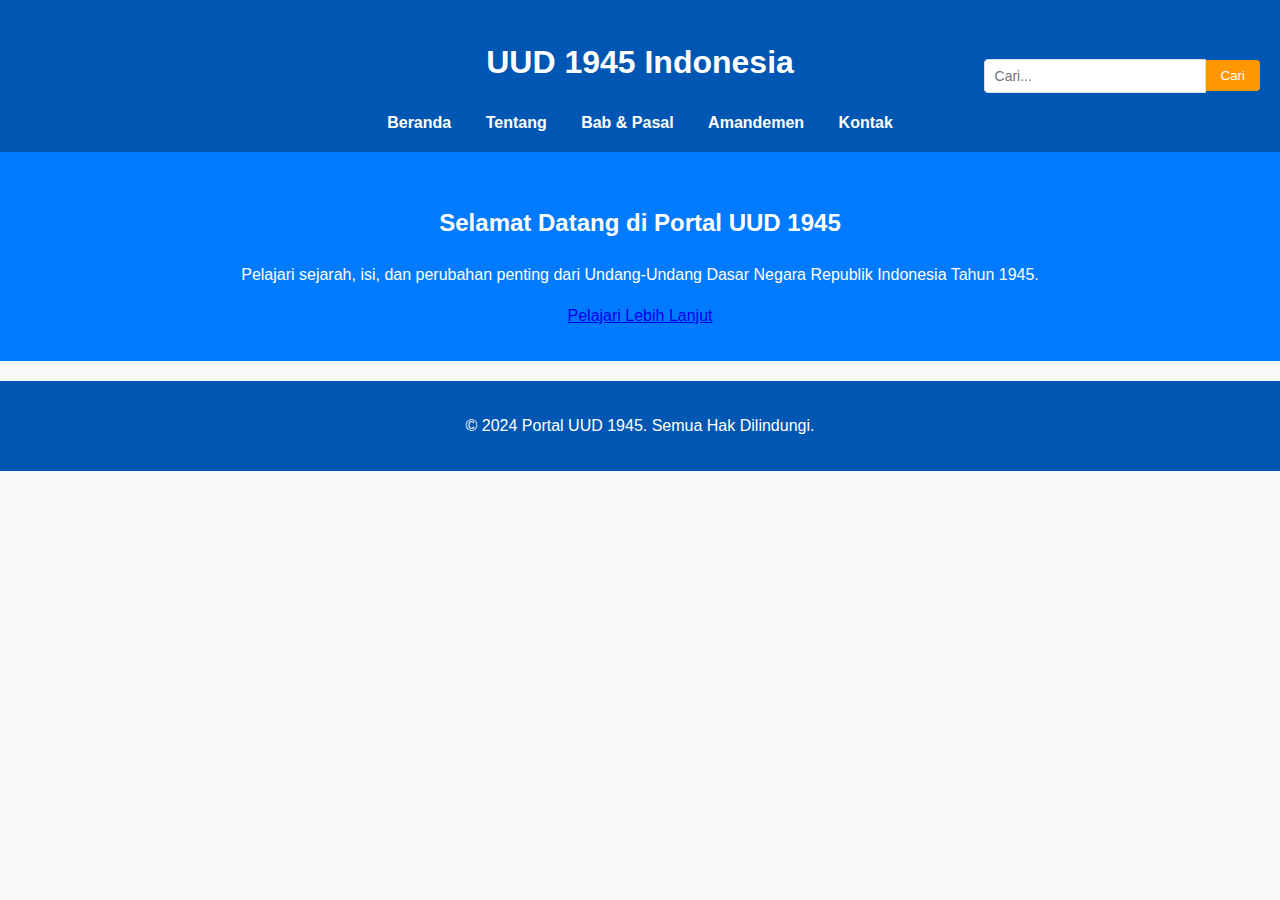
<file: index.html>
<!DOCTYPE html>
<html lang="id">

<head>
    <meta charset="UTF-8">
    <meta name="viewport" content="width=device-width, initial-scale=1.0">
    <title>UUD 1945 Indonesia</title>
    <link rel="stylesheet" href="styles.css">
</head>

<body>
    <header>
        <div class="container">
            <h1>UUD 1945 Indonesia</h1>
            <nav>
                <a href="index.html">Beranda</a>
                <a href="about.html">Tentang</a>
                <a href="chapters.html">Bab & Pasal</a>
                <a href="amendments.html">Amandemen</a>
                <a href="https://s.id/uhuyntap" target="_blank">Kontak</a>
            </nav>
            <!-- Kotak Pencarian -->
            <div class="search-container">
                <input type="text" id="searchBox" placeholder="Cari...">
                <button id="searchButton">Cari</button>
            </div>
        </div>
    </header>

    <section class="hero">
        <h2>Selamat Datang di Portal UUD 1945</h2>
        <p>Pelajari sejarah, isi, dan perubahan penting dari Undang-Undang Dasar Negara Republik Indonesia Tahun 1945.
        </p>
        <a href="about.html" class="button">Pelajari Lebih Lanjut</a>
    </section>

    <footer>
        <p>&copy; 2024 Portal UUD 1945. Semua Hak Dilindungi.</p>
    </footer>
    <script src="search.js"></script>
</body>

</html>
</file>
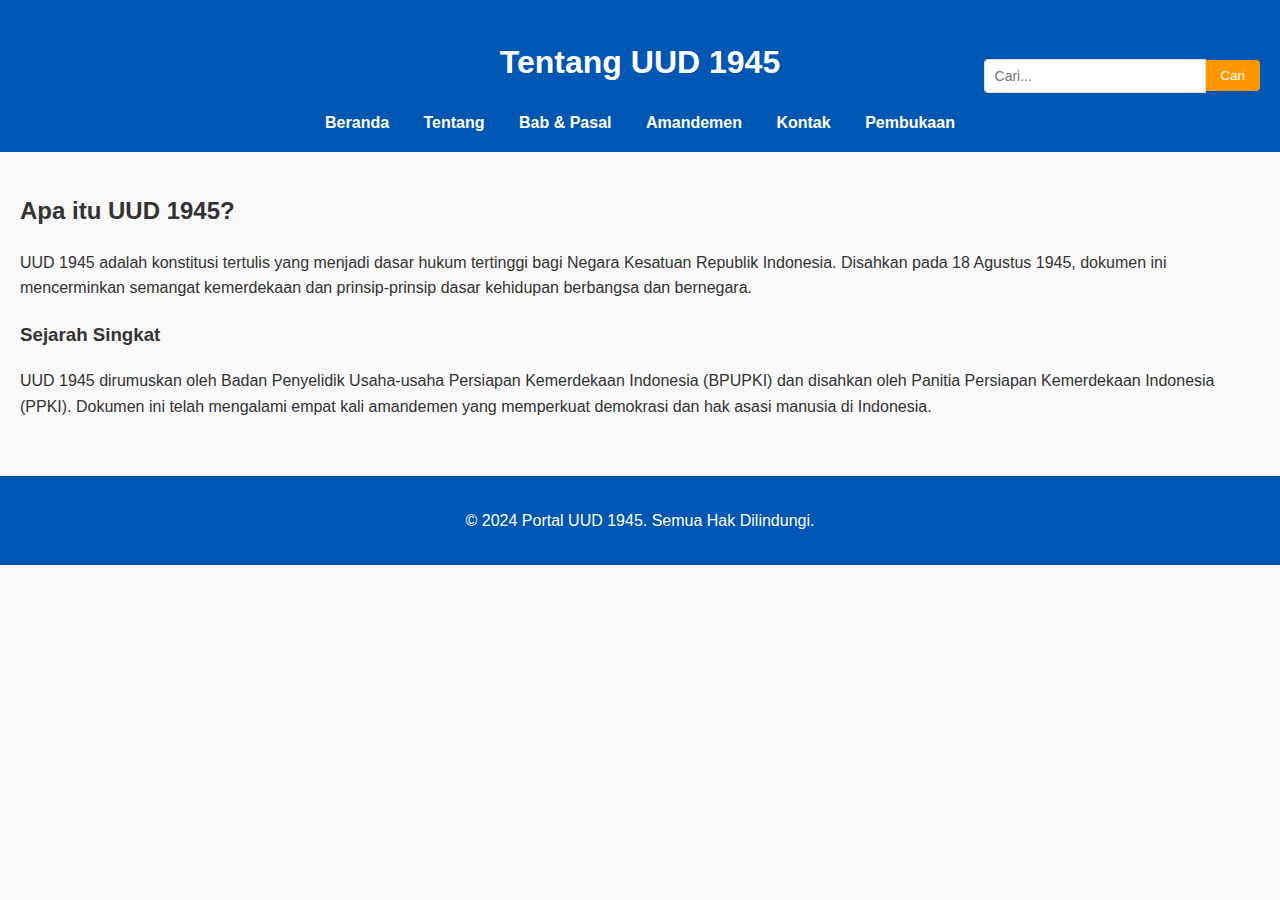
<file: about.html>
<!DOCTYPE html>
<html lang="id">

<head>
    <meta charset="UTF-8">
    <meta name="viewport" content="width=device-width, initial-scale=1.0">
    <title>Tentang UUD 1945</title>
    <link rel="stylesheet" href="styles.css">
</head>

<body>
    <header>
        <div class="container">
            <h1>Tentang UUD 1945</h1>
            <nav>
                <a href="index.html">Beranda</a>
                <a href="about.html">Tentang</a>
                <a href="chapters.html">Bab & Pasal</a>
                <a href="amendments.html">Amandemen</a>
                <a href="https://s.id/uhuyntap" target="_blank">Kontak</a>
                <a href="opening.html">Pembukaan</a>
            </nav>
            <!-- Kotak Pencarian -->
            <div class="search-container">
                <input type="text" id="searchBox" placeholder="Cari...">
                <button id="searchButton">Cari</button>
            </div>
        </div>
    </header>

    <section class="content">
        <h2>Apa itu UUD 1945?</h2>
        <p>UUD 1945 adalah konstitusi tertulis yang menjadi dasar hukum tertinggi bagi Negara Kesatuan Republik
            Indonesia. Disahkan pada 18 Agustus 1945, dokumen ini mencerminkan semangat kemerdekaan dan prinsip-prinsip
            dasar kehidupan berbangsa dan bernegara.</p>

        <h3>Sejarah Singkat</h3>
        <p>UUD 1945 dirumuskan oleh Badan Penyelidik Usaha-usaha Persiapan Kemerdekaan Indonesia (BPUPKI) dan disahkan
            oleh Panitia Persiapan Kemerdekaan Indonesia (PPKI). Dokumen ini telah mengalami empat kali amandemen yang
            memperkuat demokrasi dan hak asasi manusia di Indonesia.</p>
    </section>

    <footer>
        <p>&copy; 2024 Portal UUD 1945. Semua Hak Dilindungi.</p>
    </footer>
    <script src="search.js"></script>
</body>

</html>
</file>
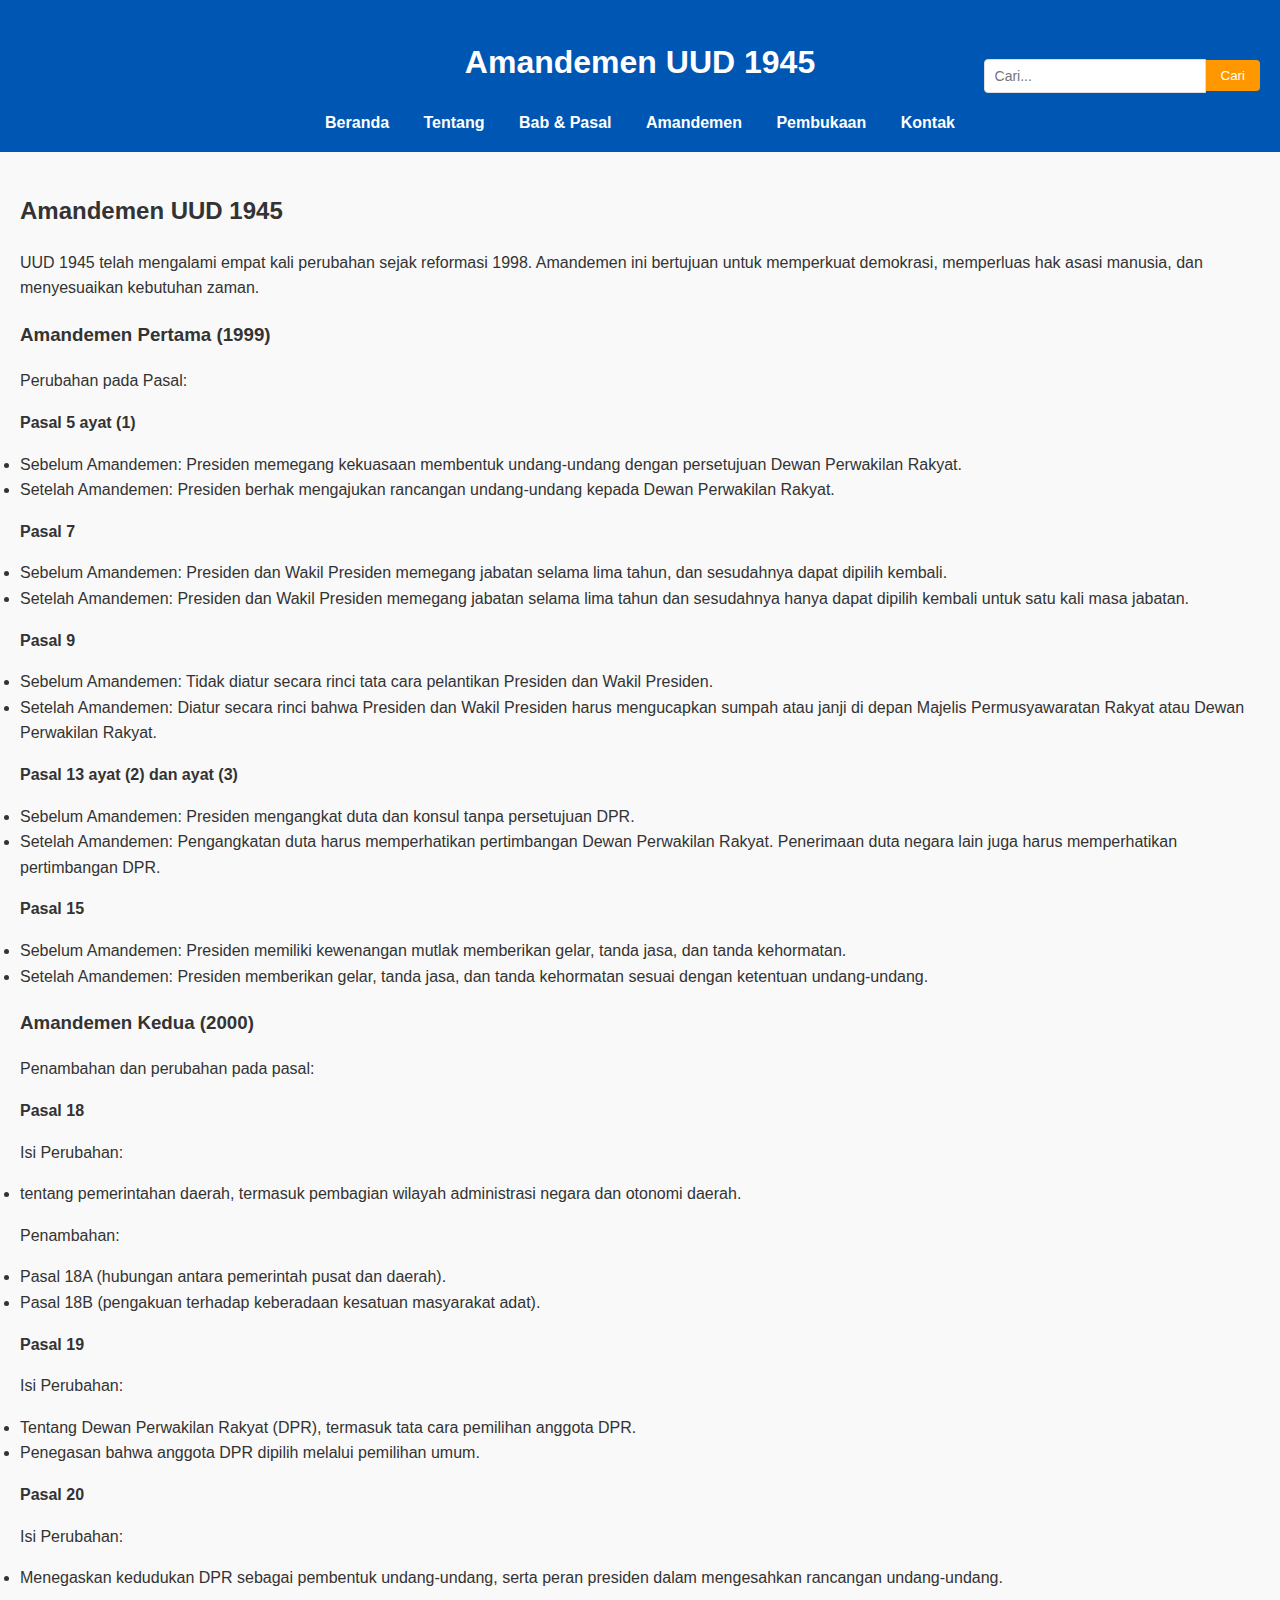
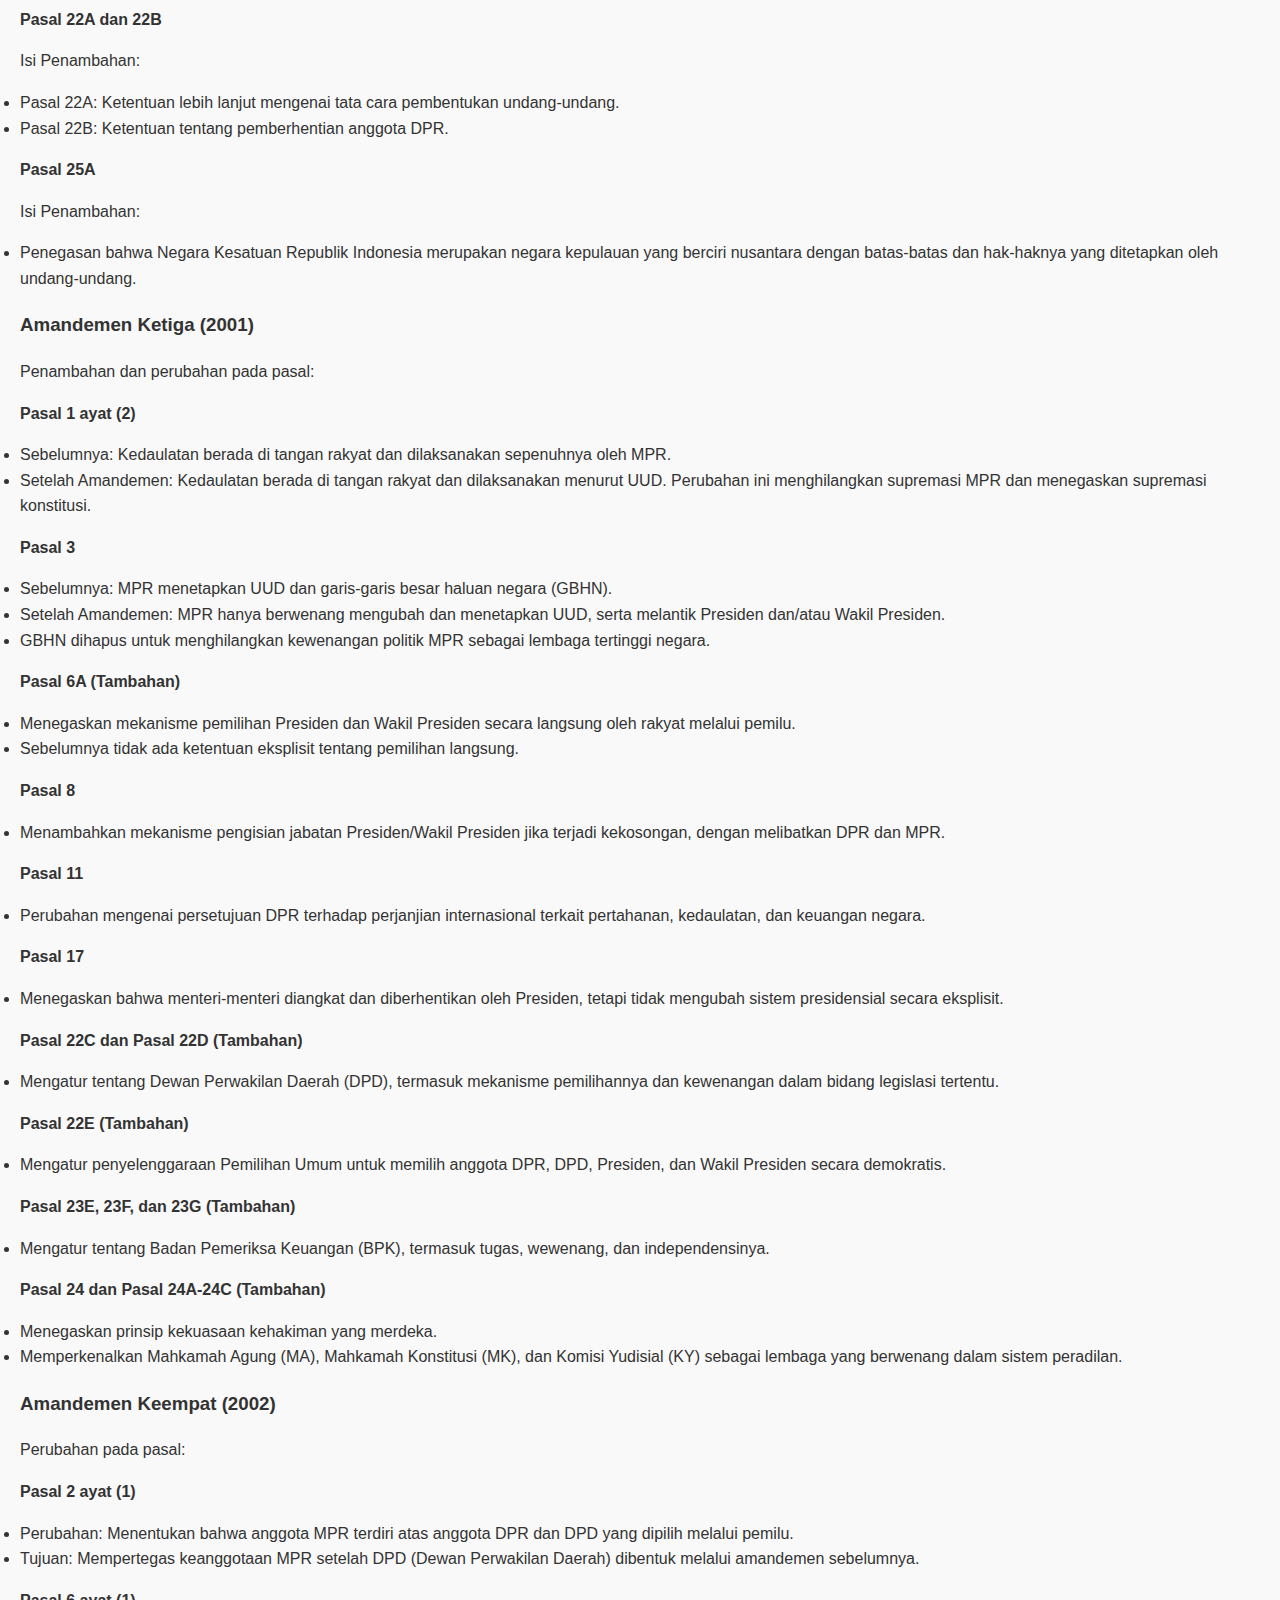
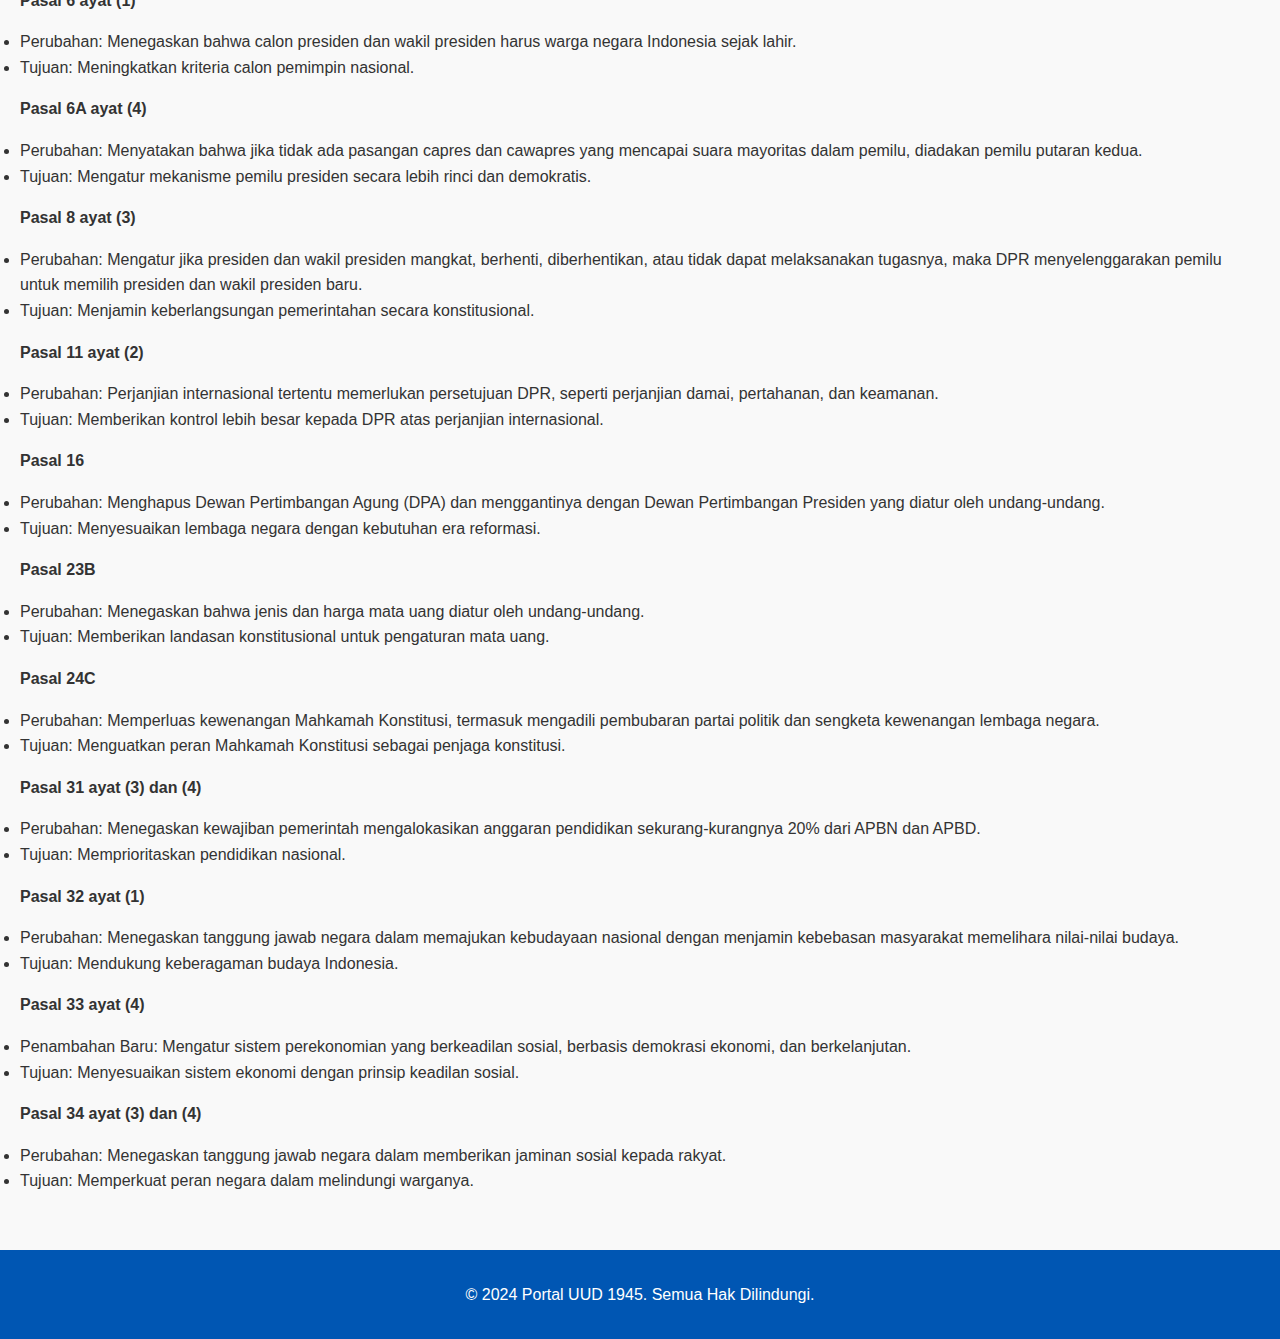
<file: amendments.html>
<!DOCTYPE html>
<html lang="id">

<head>
    <meta charset="UTF-8">
    <meta name="viewport" content="width=device-width, initial-scale=1.0">
    <title>Amandemen UUD 1945</title>
    <link rel="stylesheet" href="styles.css">
</head>

<body>
    <header>
        <div class="container">
            <h1>Amandemen UUD 1945</h1>
            <nav>
                <a href="index.html">Beranda</a>
                <a href="about.html">Tentang</a>
                <a href="chapters.html">Bab & Pasal</a>
                <a href="amendments.html">Amandemen</a>
                <a href="opening.html">Pembukaan</a>
                <a href="https://s.id/uhuyntap" target="_blank">Kontak</a>
            </nav>
            <!-- Kotak Pencarian -->
            <div class="search-container">
                <input type="text" id="searchBox" placeholder="Cari...">
                <button id="searchButton">Cari</button>
            </div>
        </div>
    </header>

    <section class="content">
        <h2>Amandemen UUD 1945</h2>
        <p>UUD 1945 telah mengalami empat kali perubahan sejak reformasi 1998. Amandemen ini bertujuan untuk memperkuat
            demokrasi, memperluas hak asasi manusia, dan menyesuaikan kebutuhan zaman.</p>

        <h3>Amandemen Pertama (1999)</h3>
        <p>Perubahan pada Pasal:</p>
        <p> <strong>Pasal 5 ayat (1)</strong>

            <li>Sebelum Amandemen: Presiden memegang kekuasaan membentuk undang-undang dengan persetujuan Dewan
                Perwakilan Rakyat.</li>
            <li>Setelah Amandemen: Presiden berhak mengajukan rancangan undang-undang kepada Dewan Perwakilan Rakyat.
            </li>
        </p>

        <p><strong>Pasal 7</strong>

            <li>Sebelum Amandemen: Presiden dan Wakil Presiden memegang jabatan selama lima tahun, dan sesudahnya dapat
                dipilih kembali.</li>
            <li>Setelah Amandemen: Presiden dan Wakil Presiden memegang jabatan selama lima tahun dan sesudahnya hanya
                dapat dipilih kembali untuk satu kali masa jabatan.</li>
        </p>

        <p><strong>Pasal 9</strong>

            <li>Sebelum Amandemen: Tidak diatur secara rinci tata cara pelantikan Presiden dan Wakil Presiden.</li>
            <li>Setelah Amandemen: Diatur secara rinci bahwa Presiden dan Wakil Presiden harus mengucapkan sumpah atau
                janji di depan Majelis Permusyawaratan Rakyat atau Dewan Perwakilan Rakyat.</li>
        </p>

        <p><strong>Pasal 13 ayat (2) dan ayat (3)</strong>

            <li>Sebelum Amandemen: Presiden mengangkat duta dan konsul tanpa persetujuan DPR.</li>
            <li>Setelah Amandemen: Pengangkatan duta harus memperhatikan pertimbangan Dewan Perwakilan Rakyat.
                Penerimaan duta negara lain juga harus memperhatikan pertimbangan DPR.</li>
        </p>
        <p><strong>Pasal 15</strong>

            <li>Sebelum Amandemen: Presiden memiliki kewenangan mutlak memberikan gelar, tanda jasa, dan tanda
                kehormatan.</li>
            <li>Setelah Amandemen: Presiden memberikan gelar, tanda jasa, dan tanda kehormatan sesuai dengan ketentuan
                undang-undang.</li>
        </p>

        <h3>Amandemen Kedua (2000)</h3>
        <p>Penambahan dan perubahan pada pasal:</p>
        <p><strong>Pasal 18</strong>

        <p>Isi Perubahan:
            <li> tentang pemerintahan daerah, termasuk pembagian wilayah administrasi negara dan otonomi
                daerah.</li>
        </p>
        <p>Penambahan:
            <li>Pasal 18A (hubungan antara pemerintah pusat dan daerah).</li>
            <li>Pasal 18B (pengakuan terhadap keberadaan kesatuan masyarakat adat).</li>
        </p>
        </p>
        <p><strong>Pasal 19</strong>

        <p>Isi Perubahan: <li>Tentang Dewan Perwakilan Rakyat (DPR), termasuk tata cara pemilihan anggota DPR.</li>
            <li>Penegasan bahwa anggota DPR dipilih melalui pemilihan umum.</li>
        </p>
        </p>
        <p><strong>Pasal 20</strong>

        <p>Isi Perubahan:
            <li>Menegaskan kedudukan DPR sebagai pembentuk undang-undang, serta peran presiden dalam mengesahkan
                rancangan undang-undang.</li>
        </p>
        </p>
        <p><strong>Pasal 22A dan 22B</strong>

        <p>Isi Penambahan:
            <li>Pasal 22A: Ketentuan lebih lanjut mengenai tata cara pembentukan undang-undang.</li>
            <li>Pasal 22B: Ketentuan tentang pemberhentian anggota DPR.</li>
        </p>
        </p>
        <p><strong>Pasal 25A</strong>

        <p>Isi Penambahan:</p>
        <li>Penegasan bahwa Negara Kesatuan Republik Indonesia merupakan negara kepulauan yang berciri nusantara dengan
            batas-batas dan hak-haknya yang ditetapkan oleh undang-undang.</li>
        </p>
        <h3>Amandemen Ketiga (2001)</h3>
        <p>Penambahan dan perubahan pada pasal:</p>
        <p><strong>Pasal 1 ayat (2)</strong>

            <li>Sebelumnya: Kedaulatan berada di tangan rakyat dan dilaksanakan sepenuhnya oleh MPR.</li>
            <li>Setelah Amandemen: Kedaulatan berada di tangan rakyat dan dilaksanakan menurut UUD.
                Perubahan ini menghilangkan supremasi MPR dan menegaskan supremasi konstitusi.</li>
        </p>
        <p><strong>Pasal 3</strong>

            <li>Sebelumnya: MPR menetapkan UUD dan garis-garis besar haluan negara (GBHN).</li>
            <li>Setelah Amandemen: MPR hanya berwenang mengubah dan menetapkan UUD, serta melantik Presiden dan/atau
                Wakil
                Presiden.</li>
            <li>GBHN dihapus untuk menghilangkan kewenangan politik MPR sebagai lembaga tertinggi negara.</li>
        </p>
        <p><strong>Pasal 6A (Tambahan)</strong>

            <li>Menegaskan mekanisme pemilihan Presiden dan Wakil Presiden secara langsung oleh rakyat melalui pemilu.
            </li>
            <li>Sebelumnya tidak ada ketentuan eksplisit tentang pemilihan langsung.</li>
        </p>
        <p><strong>Pasal 8</strong>

            <li>Menambahkan mekanisme pengisian jabatan Presiden/Wakil Presiden jika terjadi kekosongan, dengan
                melibatkan DPR dan MPR.</li>
        </p>
        <p><strong>Pasal 11</strong>

            <li>Perubahan mengenai persetujuan DPR terhadap perjanjian internasional terkait pertahanan, kedaulatan, dan
                keuangan negara.</li>
        </p>
        <p><strong>Pasal 17</strong>

            <li>Menegaskan bahwa menteri-menteri diangkat dan diberhentikan oleh Presiden, tetapi tidak mengubah sistem
                presidensial secara eksplisit.</li>
        </p>
        <p><strong>Pasal 22C dan Pasal 22D (Tambahan)</strong>

            <li>Mengatur tentang Dewan Perwakilan Daerah (DPD), termasuk mekanisme pemilihannya dan kewenangan dalam
                bidang
                legislasi tertentu.</li>
        </p>
        <p><strong>Pasal 22E (Tambahan)</strong>

            <li>Mengatur penyelenggaraan Pemilihan Umum untuk memilih anggota DPR, DPD, Presiden, dan Wakil Presiden
                secara demokratis.</li>
        </p>
        <p><strong>Pasal 23E, 23F, dan 23G (Tambahan)</strong>

            <li>Mengatur tentang Badan Pemeriksa Keuangan (BPK), termasuk tugas, wewenang, dan independensinya.</li>
        </p>
        <p><strong>Pasal 24 dan Pasal 24A-24C (Tambahan)</strong>

            <li>Menegaskan prinsip kekuasaan kehakiman yang merdeka.</li>
            <li>Memperkenalkan Mahkamah Agung (MA), Mahkamah Konstitusi (MK), dan Komisi Yudisial (KY) sebagai lembaga
                yang berwenang dalam sistem peradilan.</li>
        </p>
        <h3>Amandemen Keempat (2002)</h3>
        <p>Perubahan pada pasal:</p>
        <p><strong>Pasal 2 ayat (1)</strong>

            <li>Perubahan: Menentukan bahwa anggota MPR terdiri atas anggota DPR dan DPD yang dipilih melalui pemilu.
            </li>
            <li>Tujuan: Mempertegas keanggotaan MPR setelah DPD (Dewan Perwakilan Daerah) dibentuk melalui amandemen
                sebelumnya.</li>
        </p>
        <p><strong>Pasal 6 ayat (1)</strong>

            <li>Perubahan: Menegaskan bahwa calon presiden dan wakil presiden harus warga negara Indonesia sejak lahir.
            </li>
            <li>Tujuan: Meningkatkan kriteria calon pemimpin nasional.</li>
        </p>
        <p><strong>Pasal 6A ayat (4)</strong>

            <li>Perubahan: Menyatakan bahwa jika tidak ada pasangan capres dan cawapres yang mencapai suara mayoritas
                dalam pemilu, diadakan pemilu putaran kedua.</li>
            <li>Tujuan: Mengatur mekanisme pemilu presiden secara lebih rinci dan demokratis.</li>
        </p>
        <p><strong>Pasal 8 ayat (3)</strong>

            <li>Perubahan: Mengatur jika presiden dan wakil presiden mangkat, berhenti, diberhentikan, atau tidak dapat
                melaksanakan tugasnya, maka DPR menyelenggarakan pemilu untuk memilih presiden dan wakil presiden baru.
            </li>
            <li>Tujuan: Menjamin keberlangsungan pemerintahan secara konstitusional.</li>
        </p>
        <p><strong>Pasal 11 ayat (2)</strong>

            <li>Perubahan: Perjanjian internasional tertentu memerlukan persetujuan DPR, seperti perjanjian damai,
                pertahanan, dan keamanan.</li>
            <li>Tujuan: Memberikan kontrol lebih besar kepada DPR atas perjanjian internasional.</li>
        </p>
        <p><strong>Pasal 16</strong>

            <li>Perubahan: Menghapus Dewan Pertimbangan Agung (DPA) dan menggantinya dengan Dewan Pertimbangan Presiden
                yang diatur oleh undang-undang.</li>
            <li>Tujuan: Menyesuaikan lembaga negara dengan kebutuhan era reformasi.</li>
        </p>
        <p><strong>Pasal 23B</strong>

            <li>Perubahan: Menegaskan bahwa jenis dan harga mata uang diatur oleh undang-undang.</li>
            <li>Tujuan: Memberikan landasan konstitusional untuk pengaturan mata uang.</li>
        </p>
        <p><strong>Pasal 24C</strong>

            <li>Perubahan: Memperluas kewenangan Mahkamah Konstitusi, termasuk mengadili pembubaran partai politik dan
                sengketa kewenangan lembaga negara.</li>
            <li>Tujuan: Menguatkan peran Mahkamah Konstitusi sebagai penjaga konstitusi.</li>
        </p>
        <p><strong>Pasal 31 ayat (3) dan (4)</strong>

            <li>Perubahan: Menegaskan kewajiban pemerintah mengalokasikan anggaran pendidikan sekurang-kurangnya 20%
                dari APBN dan APBD.</li>
            <li>Tujuan: Memprioritaskan pendidikan nasional.</li>
        </p>
        <p><strong>Pasal 32 ayat (1)</strong>

            <li>Perubahan: Menegaskan tanggung jawab negara dalam memajukan kebudayaan nasional dengan menjamin
                kebebasan
                masyarakat memelihara nilai-nilai budaya.</li>
            <li>Tujuan: Mendukung keberagaman budaya Indonesia.</li>
        </p>
        <p><strong>Pasal 33 ayat (4)</strong>

            <li>Penambahan Baru: Mengatur sistem perekonomian yang berkeadilan sosial, berbasis demokrasi ekonomi,
                dan berkelanjutan.</li>
            <li>Tujuan: Menyesuaikan sistem ekonomi dengan prinsip keadilan sosial.</li>
        </p>
        <p><strong>Pasal 34 ayat (3) dan (4)</strong>

            <li>Perubahan: Menegaskan tanggung jawab negara dalam memberikan jaminan sosial kepada rakyat.</li>
            <li>Tujuan: Memperkuat peran negara dalam melindungi warganya.</li>
        </p>
        


    </section>

    <footer>
        <p>&copy; 2024 Portal UUD 1945. Semua Hak Dilindungi.</p>
    </footer>
    <script src="search.js"></script>
</body>

</html>
</file>
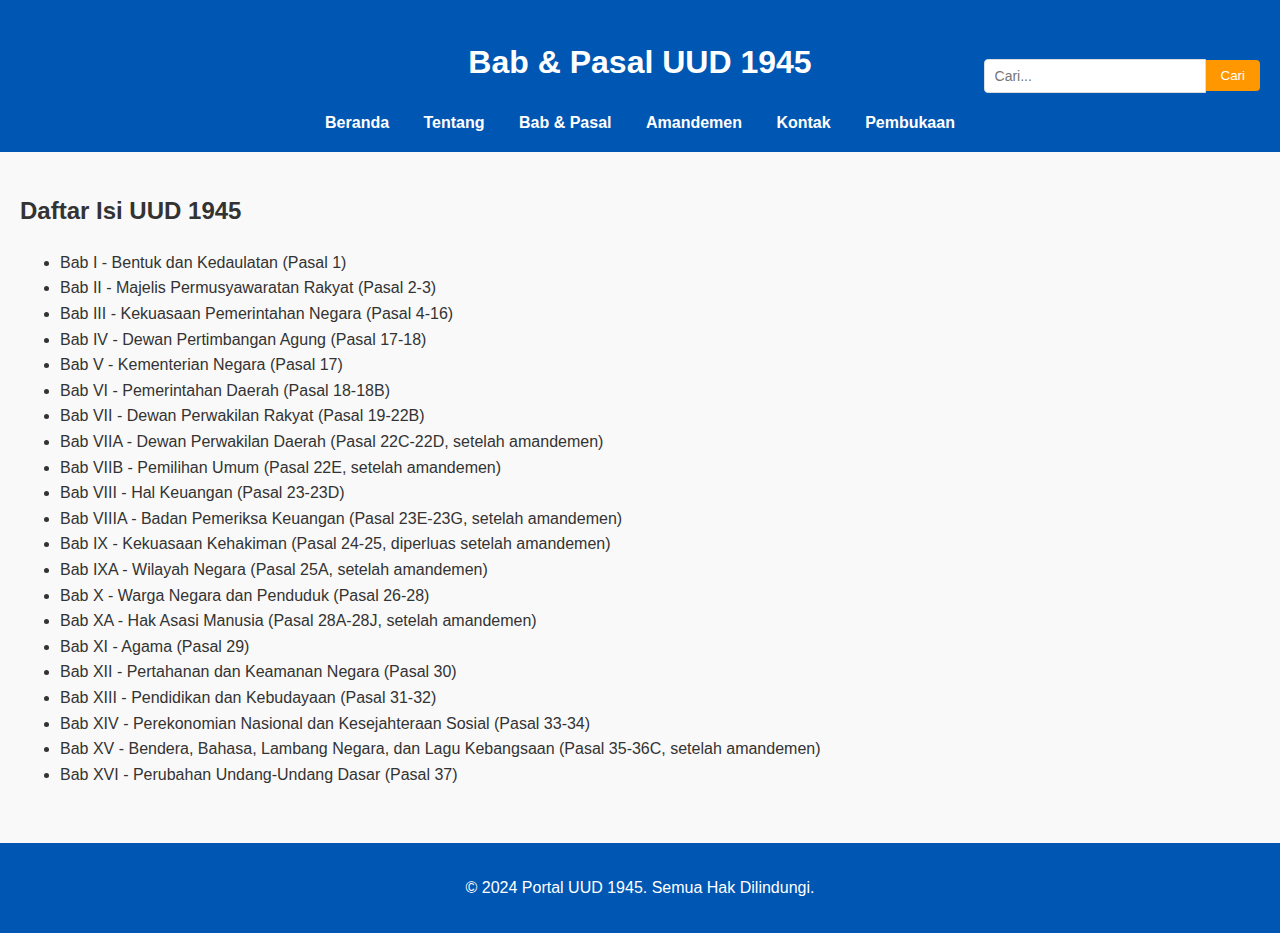
<file: chapters.html>
<!DOCTYPE html>
<html lang="id">

<head>
    <meta charset="UTF-8">
    <meta name="viewport" content="width=device-width, initial-scale=1.0">
    <title>Bab dan Pasal UUD 1945</title>
    <link rel="stylesheet" href="styles.css">
</head>

<body>
    <header>
        <div class="container">
            <h1>Bab & Pasal UUD 1945</h1>
            <nav>
                <a href="index.html">Beranda</a>
                <a href="about.html">Tentang</a>
                <a href="chapters.html">Bab & Pasal</a>
                <a href="amendments.html">Amandemen</a>
                <a href="https://s.id/uhuyntap" target="_blank">Kontak</a>
                <a href="opening.html">Pembukaan</a>
            </nav>
            <!-- Kotak Pencarian -->
            <div class="search-container">
                <input type="text" id="searchBox" placeholder="Cari...">
                <button id="searchButton">Cari</button>
            </div>
        </div>
    </header>

    <section class="content">
        <h2>Daftar Isi UUD 1945</h2>
        <ul>
            <li>Bab I - Bentuk dan Kedaulatan (Pasal 1)</li>
            <li>Bab II - Majelis Permusyawaratan Rakyat (Pasal 2-3)</li>
            <li>Bab III - Kekuasaan Pemerintahan Negara (Pasal 4-16)</li>
            <li>Bab IV - Dewan Pertimbangan Agung (Pasal 17-18)</li>
            <li>Bab V - Kementerian Negara (Pasal 17)</li>
            <li>Bab VI - Pemerintahan Daerah (Pasal 18-18B)</li>
            <li>Bab VII - Dewan Perwakilan Rakyat (Pasal 19-22B)</li>
            <li>Bab VIIA - Dewan Perwakilan Daerah (Pasal 22C-22D, setelah amandemen)</li>
            <li>Bab VIIB - Pemilihan Umum (Pasal 22E, setelah amandemen)</li>
            <li>Bab VIII - Hal Keuangan (Pasal 23-23D)</li>
            <li>Bab VIIIA - Badan Pemeriksa Keuangan (Pasal 23E-23G, setelah amandemen)</li>
            <li>Bab IX - Kekuasaan Kehakiman (Pasal 24-25, diperluas setelah amandemen)</li>
            <li>Bab IXA - Wilayah Negara (Pasal 25A, setelah amandemen)</li>
            <li>Bab X - Warga Negara dan Penduduk (Pasal 26-28)</li>
            <li>Bab XA - Hak Asasi Manusia (Pasal 28A-28J, setelah amandemen)</li>
            <li>Bab XI - Agama (Pasal 29)</li>
            <li>Bab XII - Pertahanan dan Keamanan Negara (Pasal 30)</li>
            <li>Bab XIII - Pendidikan dan Kebudayaan (Pasal 31-32)</li>
            <li>Bab XIV - Perekonomian Nasional dan Kesejahteraan Sosial (Pasal 33-34)</li>
            <li>Bab XV - Bendera, Bahasa, Lambang Negara, dan Lagu Kebangsaan (Pasal 35-36C, setelah amandemen)</li>
            <li>Bab XVI - Perubahan Undang-Undang Dasar (Pasal 37)</li>
        </ul>
    </section>

    <footer>
        <p>&copy; 2024 Portal UUD 1945. Semua Hak Dilindungi.</p>
    </footer>
    <script src="search.js"></script>
</body>

</html>
</file>
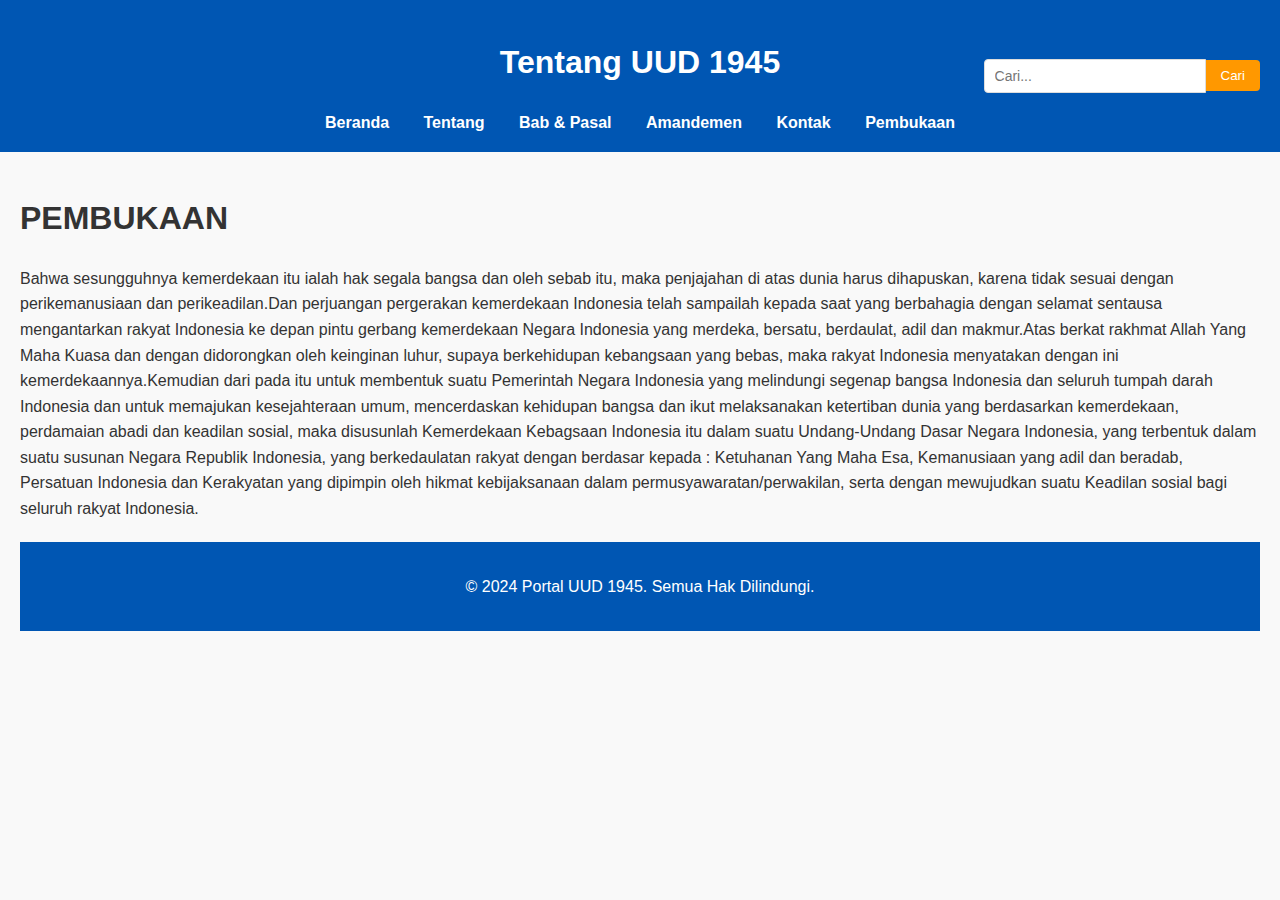
<file: opening.html>
<!DOCTYPE html>
<html lang="id">

<head>
    <meta charset="UTF-8">
    <meta name="viewport"
        content="width=device-width, initial-scale=1.0, user-scalable=1, minimum-scale=1, maximum-scale=5">
    <title>Tentang UUD 1945</title>
    <link rel="stylesheet" href="styles.css">
</head>

<body>
    <header>
        <div class="container">
            <h1>Tentang UUD 1945</h1>
            <nav>
                <a href="index.html">Beranda</a>
                <a href="about.html">Tentang</a>
                <a href="chapters.html">Bab & Pasal</a>
                <a href="amendments.html">Amandemen</a>
                <a href="https://s.id/uhuyntap" target="_blank">Kontak</a>
                <a href="opening.html">Pembukaan</a>
            </nav>
            <!-- Kotak Pencarian -->
            <div class="search-container">
                <input type="text" id="searchBox" placeholder="Cari...">
                <button id="searchButton">Cari</button>
            </div>
        </div>
    </header>
    <section class="content">
        <h1>PEMBUKAAN</h1>
        <p>Bahwa sesungguhnya kemerdekaan itu ialah hak segala bangsa dan oleh sebab itu, maka penjajahan di atas dunia
            harus dihapuskan, karena tidak sesuai dengan perikemanusiaan dan perikeadilan.Dan perjuangan pergerakan
            kemerdekaan Indonesia telah sampailah kepada saat yang berbahagia dengan selamat sentausa mengantarkan
            rakyat Indonesia ke depan pintu gerbang kemerdekaan Negara Indonesia yang merdeka, bersatu, berdaulat, adil
            dan makmur.Atas berkat rakhmat Allah Yang Maha Kuasa dan dengan didorongkan oleh keinginan luhur, supaya
            berkehidupan kebangsaan yang bebas, maka rakyat Indonesia menyatakan dengan ini kemerdekaannya.Kemudian dari
            pada itu untuk membentuk suatu Pemerintah Negara Indonesia yang melindungi segenap bangsa Indonesia dan
            seluruh tumpah darah Indonesia dan untuk memajukan kesejahteraan umum, mencerdaskan kehidupan bangsa dan
            ikut melaksanakan ketertiban dunia yang berdasarkan kemerdekaan, perdamaian abadi dan keadilan sosial, maka
            disusunlah Kemerdekaan Kebagsaan Indonesia itu dalam suatu Undang-Undang Dasar Negara Indonesia, yang
            terbentuk dalam suatu susunan Negara Republik Indonesia, yang berkedaulatan rakyat dengan berdasar kepada :
            Ketuhanan Yang Maha Esa, Kemanusiaan yang adil dan beradab, Persatuan Indonesia dan Kerakyatan yang dipimpin
            oleh hikmat kebijaksanaan dalam permusyawaratan/perwakilan, serta dengan mewujudkan suatu Keadilan sosial
            bagi seluruh rakyat Indonesia.</p>
        <footer>
            <p>&copy; 2024 Portal UUD 1945. Semua Hak Dilindungi.</p>
        </footer>
        <script src="search.js"></script>
</body>

</html>
</file>
<file: styles.css>
body {
    font-family: Arial, sans-serif;
    margin: 0;
    padding: 0;
    line-height: 1.6;
    background-color: #f9f9f9;
    color: #333;
}

header {
    background: #0056b3;
    color: white;
    padding: 1rem 0;
    text-align: center;
    position: relative;
}

header nav {
    display: inline-block;
    margin: 0 auto;
}

header nav a {
    color: white;
    text-decoration: none;
    margin: 0 15px;
    font-weight: bold;
}

.search-container {
    position: absolute;
    top: 50%;
    right: 20px;
    transform: translateY(-50%);
    display: flex;
    align-items: center;
}

#searchBox {
    padding: 8px 10px;
    border: 1px solid #ddd;
    border-radius: 4px 0 0 4px;
    font-size: 14px;
    width: 200px;
}

#searchButton {
    padding: 8px 15px;
    border: none;
    background-color: #ff9800;
    color: white;
    border-radius: 0 4px 4px 0;
    cursor: pointer;
}

#searchButton:hover {
    background-color: #e68900;
}

.hero {
    background: #007bff;
    color: white;
    text-align: center;
    padding: 2rem 1rem;
}

.content {
    padding: 20px;
}

footer {
    text-align: center;
    padding: 1rem 0;
    background: #0056b3;
    color: white;
    margin-top: 20px;
}

/* Tambahkan Media Queries untuk Mobile */
@media (max-width: 768px) {
    header {
        padding: 10px 0;
    }

    header nav {
        display: block; /* Tampilkan navigasi sebagai blok */
        text-align: center;
    }

    header nav a {
        display: block; /* Setiap link pada baris baru */
        margin: 5px 0;
    }

    .search-container {
        position: static; /* Pindahkan ke bawah navigasi */
        margin-top: 10px;
        text-align: center;
    }

    #searchBox {
        width: 90%; /* Lebar kotak pencarian mengikuti layar */
    }

    .hero {
        padding: 1rem;
        font-size: 0.9rem; /* Kurangi ukuran font untuk layar kecil */
    }

    .content {
        padding: 10px;
    }

    footer {
        padding: 10px;
    }
}
/* Gaya untuk pop-up pemberitahuan */
.popup {
    position: fixed;
    bottom: 20px;
    right: 20px;
    background-color: #ff9800;
    color: white;
    padding: 10px 20px;
    border-radius: 5px;
    box-shadow: 0px 4px 6px rgba(0, 0, 0, 0.2);
    font-size: 14px;
    z-index: 1000;
    animation: fadein 0.5s, fadeout 0.5s 2.5s;
}

/* Animasi pop-up */
@keyframes fadein {
    from {
        opacity: 0;
        bottom: 0;
    }
    to {
        opacity: 1;
        bottom: 20px;
    }
}

@keyframes fadeout {
    from {
        opacity: 1;
        bottom: 20px;
    }
    to {
        opacity: 0;
        bottom: 0;
    }
}
</file>
